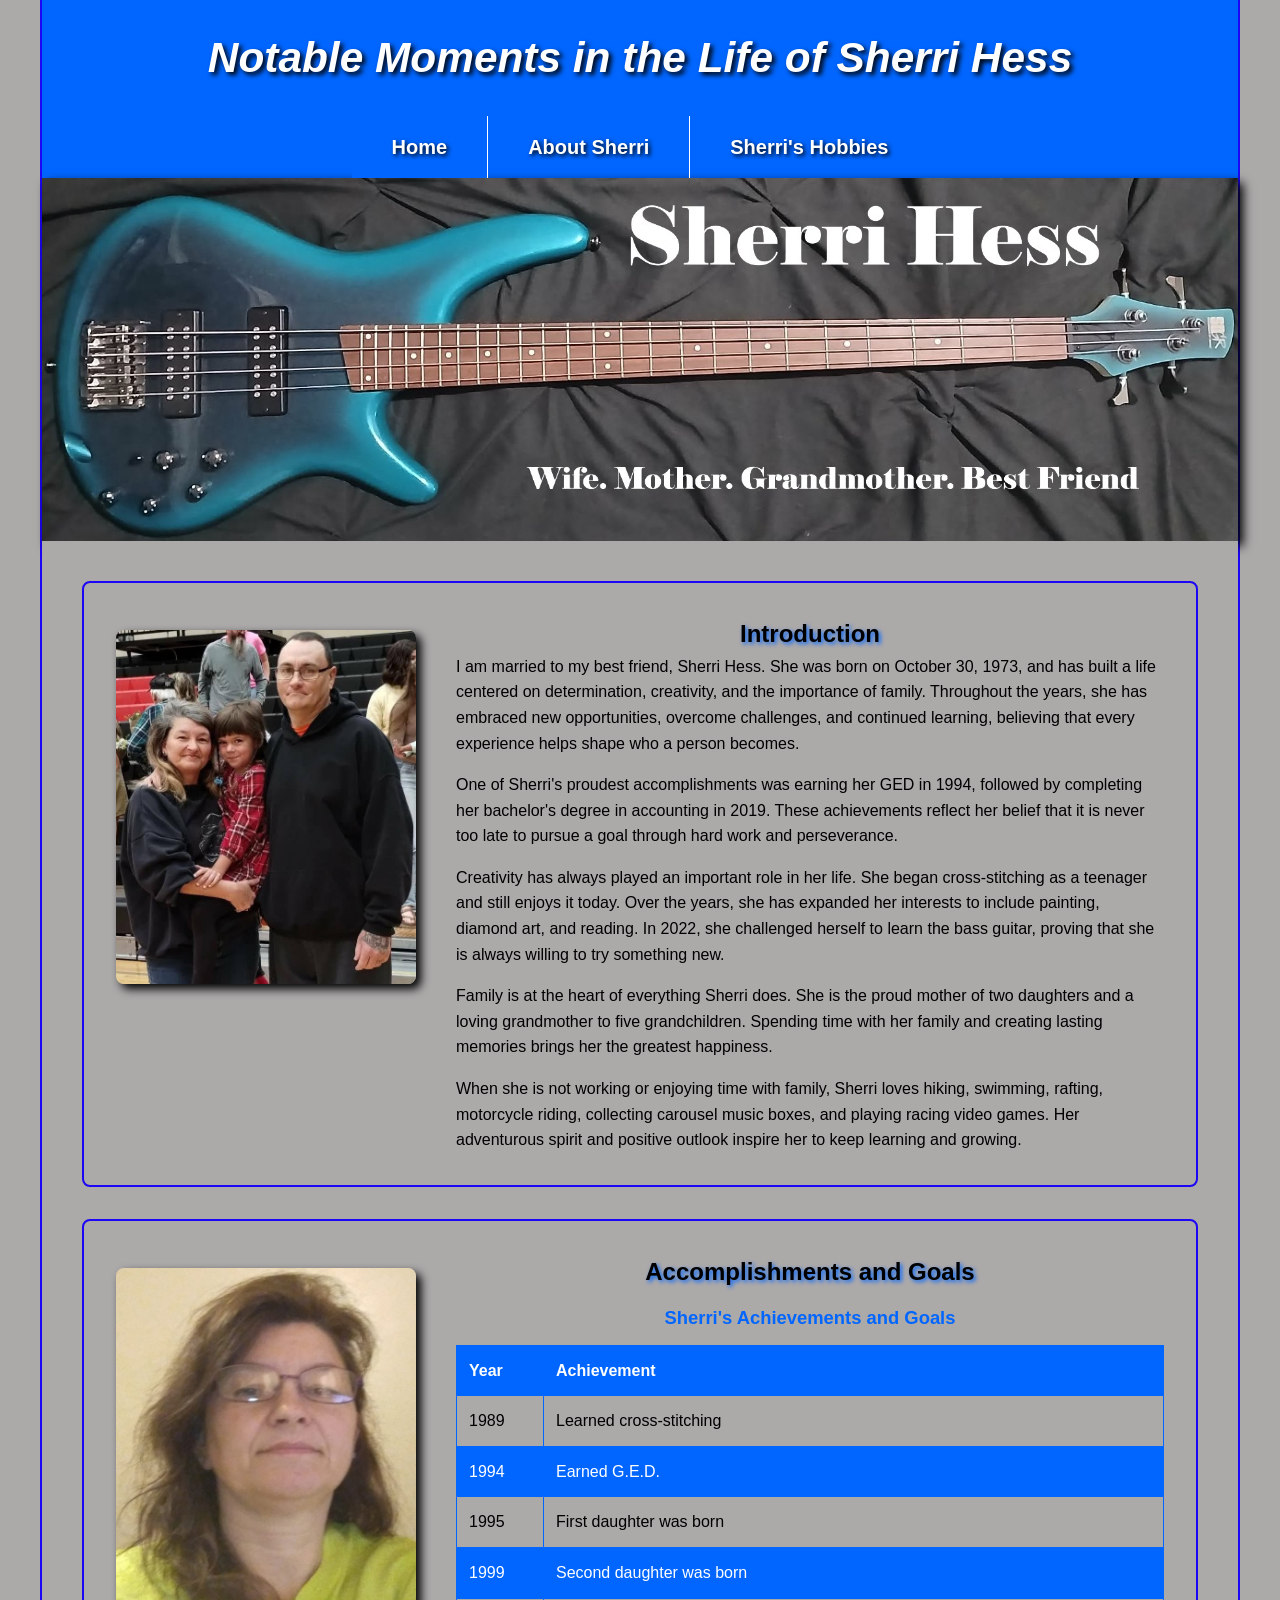
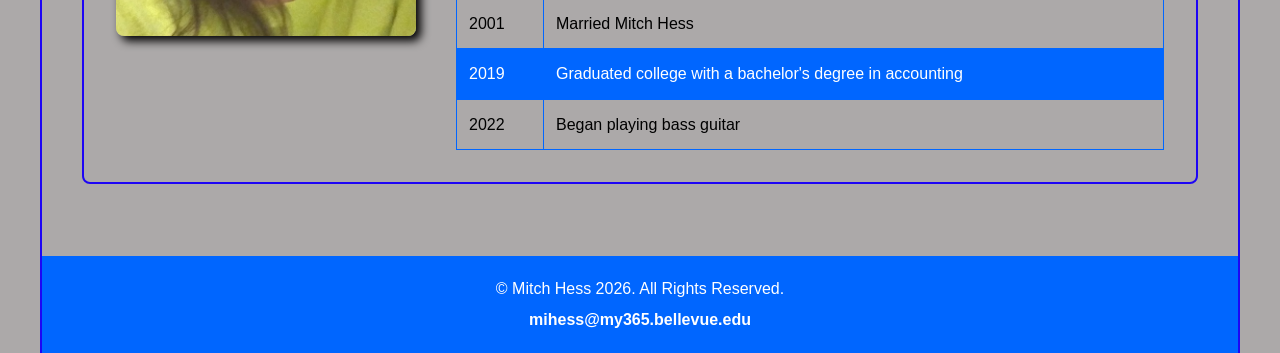
<file: index.html>
<!DOCTYPE html>
<!-- Student Name: Mitchell Hess
  File Name: index.html
  Date: July 11, 2026 -->
<html lang="en">
<head>
  <title>The Life of Sherri Hess</title>
  <meta charset="UTF-8">
  <meta name="viewport" content="width=device-width, initial-scale=1">
  <link rel="stylesheet" href="css/styles.css">
  <link rel="shortcut icon" href="images/favicon.ico">
  <link rel="icon" type="image/png" sizes="32x32" href="images/favicon-32.png">
  <link rel="apple-touch-icon" type="image/png" sizes="180x180" href="images/apple-touch-icon.png">
  <link rel="icon" sizes="192x192" href="images/android-chrome-192.png">
</head>
<body>

  <div id="container">

    <header>
      <a href="index.html">Notable Moments in the Life of Sherri Hess</a>
    </header>

    <nav aria-label="Primary navigation">
      <ul>
        <li><a href="index.html" class="active" aria-current="page">Home</a></li>
        <li><a href="about.html">About Sherri</a></li>
        <li><a href="hobbies.html">Sherri's Hobbies</a></li>
      </ul>
    </nav>

    <div id="hero">
      <img src="images/hero.jpg" alt="Wide banner showing Sherri's favorite bass guitar">
    </div>

    <main>

      <section class="content-row">
        <div class="subject-photo">
          <img src="images/sherri-graduation.jpg" alt="Sherri and her husband Mitch holding Emmie">
        </div>

        <div class="content-text">
          <h1>Introduction</h1>

          <p>I am married to my best friend, Sherri Hess. She was born on October 30, 1973, and has built a life centered on determination, creativity, and the importance of family. Throughout the years, she has embraced new opportunities, overcome challenges, and continued learning, believing that every experience helps shape who a person becomes.</p>

          <p>One of Sherri's proudest accomplishments was earning her GED in 1994, followed by completing her bachelor's degree in accounting in 2019. These achievements reflect her belief that it is never too late to pursue a goal through hard work and perseverance.</p>

          <p>Creativity has always played an important role in her life. She began cross-stitching as a teenager and still enjoys it today. Over the years, she has expanded her interests to include painting, diamond art, and reading. In 2022, she challenged herself to learn the bass guitar, proving that she is always willing to try something new.</p>

          <p>Family is at the heart of everything Sherri does. She is the proud mother of two daughters and a loving grandmother to five grandchildren. Spending time with her family and creating lasting memories brings her the greatest happiness.</p>

          <p>When she is not working or enjoying time with family, Sherri loves hiking, swimming, rafting, motorcycle riding, collecting carousel music boxes, and playing racing video games. Her adventurous spirit and positive outlook inspire her to keep learning and growing.</p>
        </div>
      </section>

      <section class="content-row">
        <div class="subject-photo">
          <img src="images/sherri-in-glasses.jpg" alt="Sherri wearing glasses in a selfie">
        </div>

        <div class="content-text">
          <h1>Accomplishments and Goals</h1>

          <ul class="mobile-achievements">
            <li><strong>1989:</strong> Learned cross-stitching</li>
            <li><strong>1994:</strong> Earned G.E.D.</li>
            <li><strong>1995:</strong> First daughter was born</li>
            <li><strong>1999:</strong> Second daughter was born</li>
            <li><strong>2001:</strong> Married Mitch Hess</li>
            <li><strong>2019:</strong> Graduated college with a bachelor's degree in accounting</li>
            <li><strong>2022:</strong> Began playing bass guitar</li>
          </ul>

          <div class="tab-desk">
            <table>
              <caption>Sherri's Achievements and Goals</caption>
              <thead>
                <tr>
                  <th scope="col">Year</th>
                  <th scope="col">Achievement</th>
                </tr>
              </thead>
              <tbody>
                <tr><td>1989</td><td>Learned cross-stitching</td></tr>
                <tr><td>1994</td><td>Earned G.E.D.</td></tr>
                <tr><td>1995</td><td>First daughter was born</td></tr>
                <tr><td>1999</td><td>Second daughter was born</td></tr>
                <tr><td>2001</td><td>Married Mitch Hess</td></tr>
                <tr><td>2019</td><td>Graduated college with a bachelor's degree in accounting</td></tr>
                <tr><td>2022</td><td>Began playing bass guitar</td></tr>
              </tbody>
            </table>
          </div>
        </div>
      </section>

    </main>

    <footer>
      <p>&copy; Mitch Hess 2026. All Rights Reserved.</p>
      <p><a href="mailto:mihess@my365.bellevue.edu" class="footer-link">mihess@my365.bellevue.edu</a></p>
    </footer>

  </div>

</body>
</html>
</file>
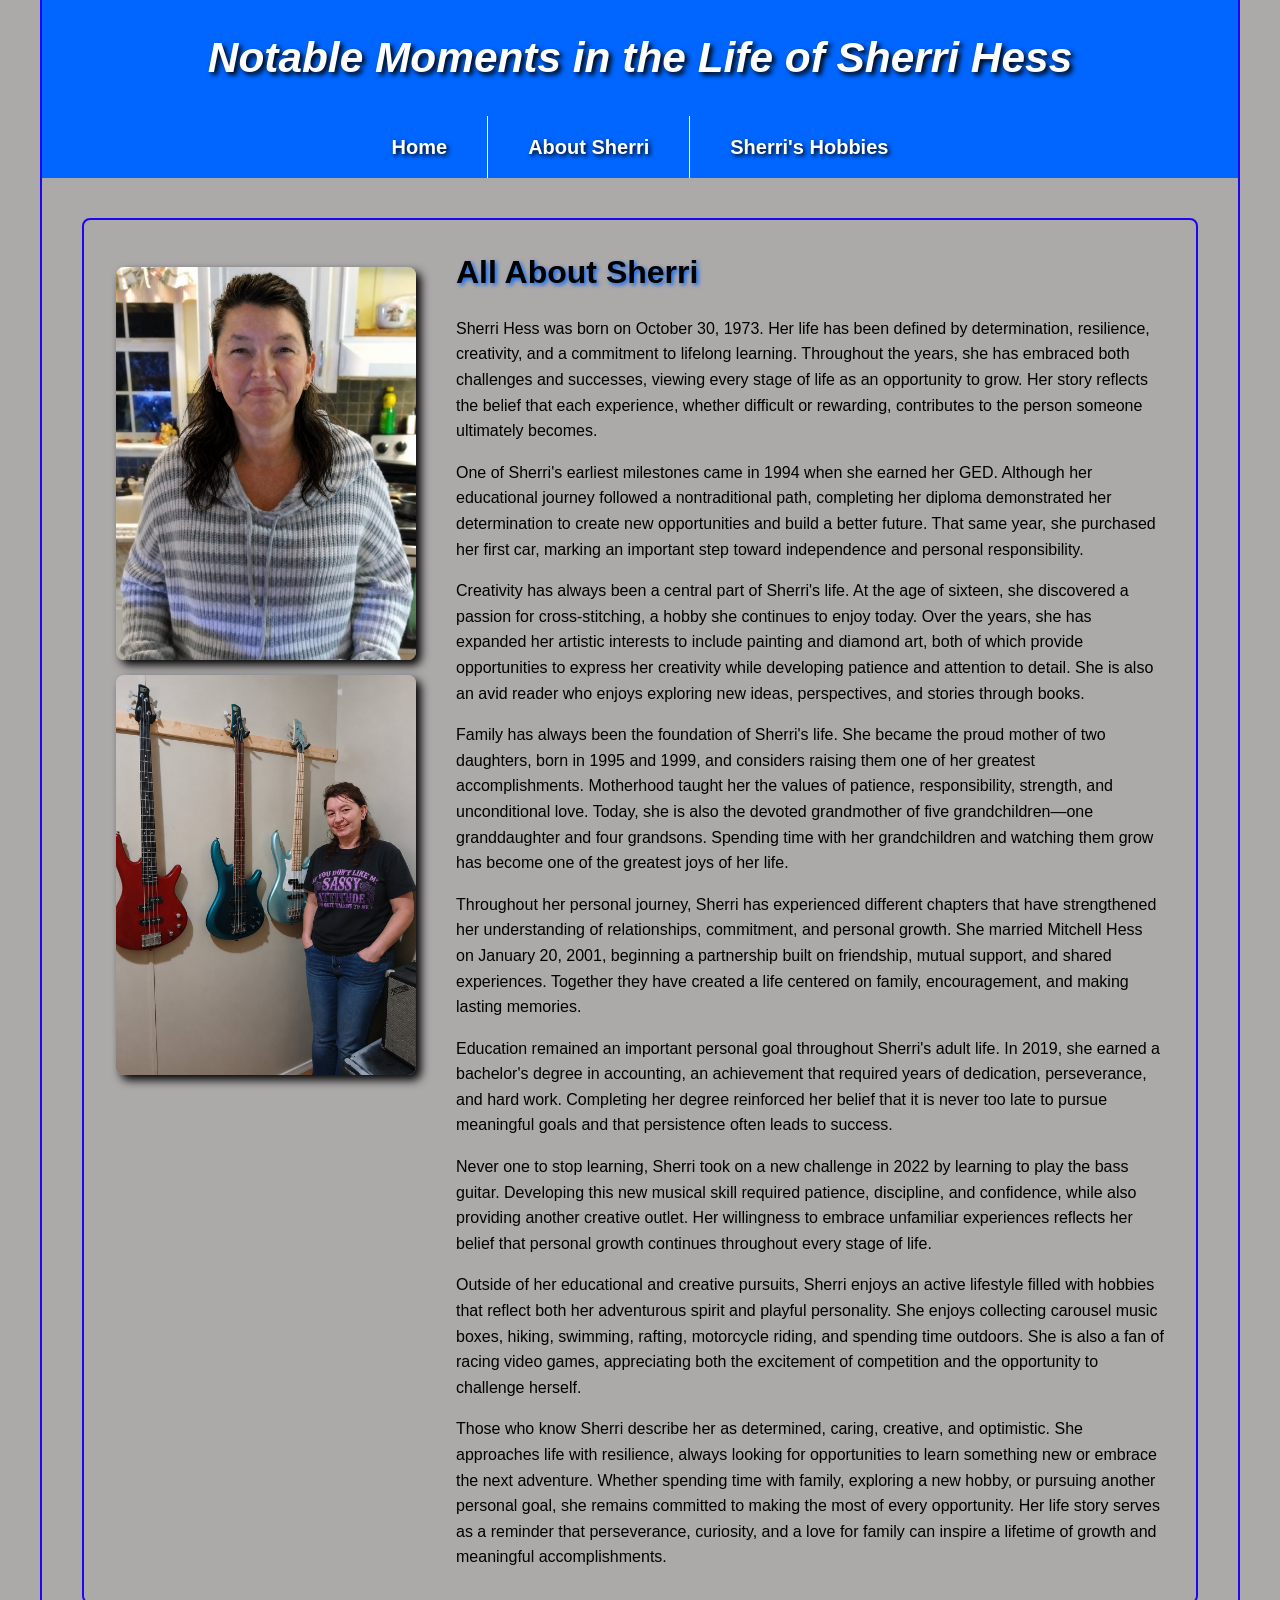
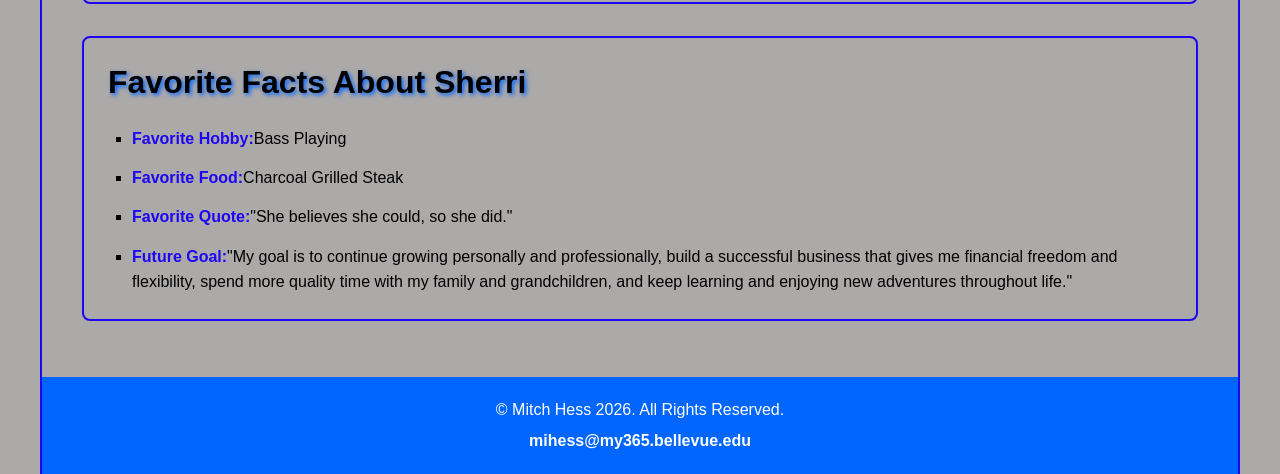
<file: about.html>
<!DOCTYPE html>
<!-- Student Name: Mitchell Hess
  File Name: about.html
  Date: July 15, 2026-->
<html lang="en">
<head>
  <title>About Sherri</title>
  <meta charset="UTF-8">
  <meta name="viewport" content="width=device-width, initial-scale=1">
  <link rel="stylesheet" href="css/styles.css">
  <link rel="shortcut icon" href="images/favicon.ico">
  <link rel="icon" type="image/png" sizes="32x32" href="images/favicon-32.png">
  <link rel="apple-touch-icon" type="image/png" sizes="180x180" href="images/apple-touch-icon.png">
  <link rel="icon" sizes="192x192" href="images/android-chrome-192.png">
</head>
<body>

  <div id="container">

  <!-- Use the header area for the website name or logo -->
  <header>
    <a href="index.html">Notable Moments in the Life of Sherri Hess</a>
  </header>

  <!-- Use the nav area to add hyperlinks to other pages within the website -->
  <nav aria-label="Primary navigation">
      <ul>
        <li><a href="index.html">Home</a></li>
        <li><a href="about.html" class="active" aria-current="page">About Sherri</a></li>
        <li><a href="hobbies.html">Sherri's Hobbies</a></li>
      </ul>
  </nav>

  <!-- Use the main area to add the main content of the webpage -->
  <main>

    <!-- About Sherri section -->
    <section class="content-row">

      <div class="subject-photo">
        <img src="images/sherri.jpg" alt="Portrait of Sherri">
        <img src="images/sherri-basses.jpg" alt="Sherri with a few of her basses">
      </div>

      <div class="content-text">

        <h2>All About Sherri</h2>

        <p>Sherri Hess was born on October 30, 1973. Her life has been defined by determination, resilience, creativity, and a commitment to lifelong learning. Throughout the years, she has embraced both challenges and successes, viewing every stage of life as an opportunity to grow. Her story reflects the belief that each experience, whether difficult or rewarding, contributes to the person someone ultimately becomes.</p>

        <p>One of Sherri's earliest milestones came in 1994 when she earned her GED. Although her educational journey followed a nontraditional path, completing her diploma demonstrated her determination to create new opportunities and build a better future. That same year, she purchased her first car, marking an important step toward independence and personal responsibility.</p>

        <p>Creativity has always been a central part of Sherri's life. At the age of sixteen, she discovered a passion for cross-stitching, a hobby she continues to enjoy today. Over the years, she has expanded her artistic interests to include painting and diamond art, both of which provide opportunities to express her creativity while developing patience and attention to detail. She is also an avid reader who enjoys exploring new ideas, perspectives, and stories through books.</p>

        <p>Family has always been the foundation of Sherri's life. She became the proud mother of two daughters, born in 1995 and 1999, and considers raising them one of her greatest accomplishments. Motherhood taught her the values of patience, responsibility, strength, and unconditional love. Today, she is also the devoted grandmother of five grandchildren—one granddaughter and four grandsons. Spending time with her grandchildren and watching them grow has become one of the greatest joys of her life.</p>

        <p>Throughout her personal journey, Sherri has experienced different chapters that have strengthened her understanding of relationships, commitment, and personal growth. She married Mitchell Hess on January 20, 2001, beginning a partnership built on friendship, mutual support, and shared experiences. Together they have created a life centered on family, encouragement, and making lasting memories. </p>

        <p>Education remained an important personal goal throughout Sherri's adult life. In 2019, she earned a bachelor's degree in accounting, an achievement that required years of dedication, perseverance, and hard work. Completing her degree reinforced her belief that it is never too late to pursue meaningful goals and that persistence often leads to success.</p>

        <p>Never one to stop learning, Sherri took on a new challenge in 2022 by learning to play the bass guitar. Developing this new musical skill required patience, discipline, and confidence, while also providing another creative outlet. Her willingness to embrace unfamiliar experiences reflects her belief that personal growth continues throughout every stage of life.</p>

        <p>Outside of her educational and creative pursuits, Sherri enjoys an active lifestyle filled with hobbies that reflect both her adventurous spirit and playful personality. She enjoys collecting carousel music boxes, hiking, swimming, rafting, motorcycle riding, and spending time outdoors. She is also a fan of racing video games, appreciating both the excitement of competition and the opportunity to challenge herself.</p>

        <p>Those who know Sherri describe her as determined, caring, creative, and optimistic. She approaches life with resilience, always looking for opportunities to learn something new or embrace the next adventure. Whether spending time with family, exploring a new hobby, or pursuing another personal goal, she remains committed to making the most of every opportunity. Her life story serves as a reminder that perseverance, curiosity, and a love for family can inspire a lifetime of growth and meaningful accomplishments.</p>

      </div>

    </section>

    <!-- Favorite Facts Section-->
    <section id="favorite-facts">

      <h2>Favorite Facts About Sherri</h2>

      <ul>
        <li><strong>Favorite Hobby:</strong>Bass Playing</li>
        <li><strong>Favorite Food:</strong>Charcoal Grilled Steak</li>
        <li><strong>Favorite Quote:</strong>"She believes she could, so she did."</li>
        <li><strong>Future Goal:</strong>"My goal is to continue growing personally and professionally, build a successful business that gives me financial freedom and flexibility, spend more quality time with my family and grandchildren, and keep learning and enjoying new adventures throughout life."</li>
      </ul>

    </section>

  </main>

  <!-- Use the footer area to add webpage footer content -->
  <footer>
    <p>&copy; Mitch Hess 2026. All Rights Reserved.</p>
    <p><a href="mailto:mihess@my365.bellevue.edu" class="footer-link">mihess@my365.bellevue.edu</a></p>
  </footer>

  </div>

</body>
</html>
</file>
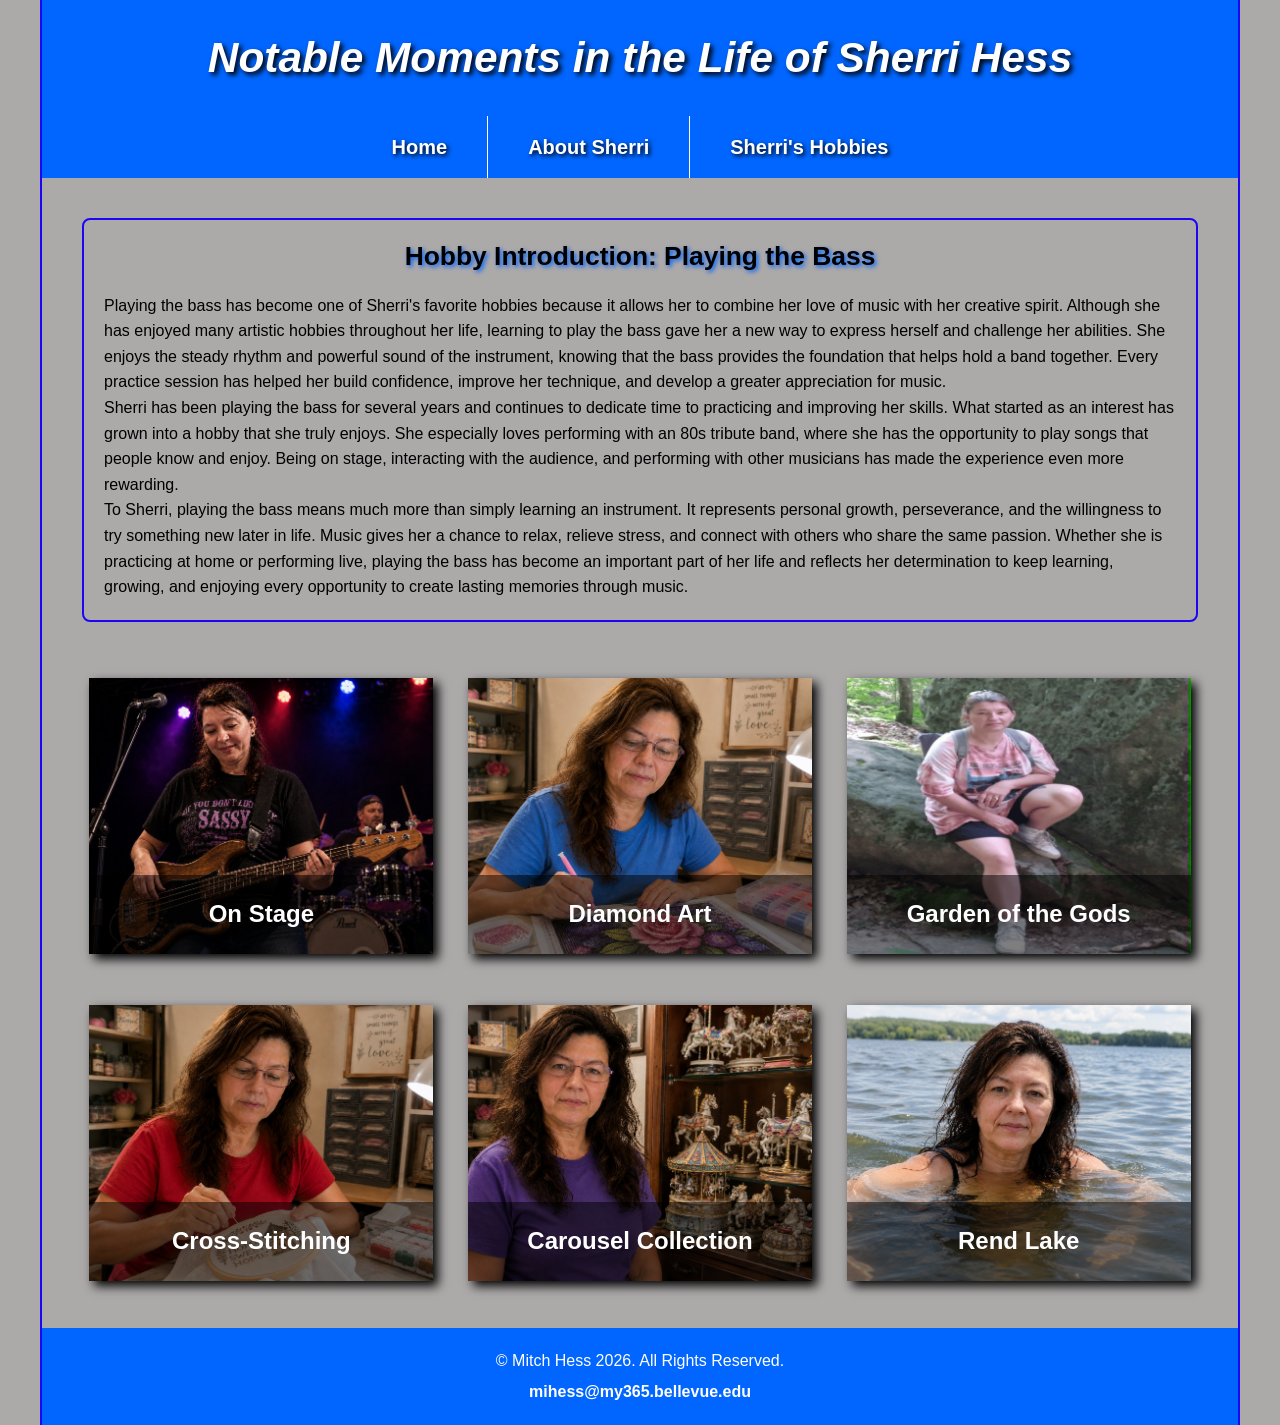
<file: hobbies.html>
<!DOCTYPE html>
<!-- Student Name: Mitchell Hess
  File Name: hobbies.html
  Date: July 25, 2026-->
<html lang="en">
<head>
  <title>Sherri's Hobbies</title>
  <meta charset="UTF-8">
  <meta name="viewport" content="width=device-width, initial-scale=1">
  <link rel="stylesheet" href="css/styles.css">
  <link rel="shortcut icon" href="images/favicon.ico">
  <link rel="icon" type="image/png" sizes="32x32" href="images/favicon-32.png">
  <link rel="apple-touch-icon" type="image/png" sizes="180x180" href="images/apple-touch-icon.png">
  <link rel="icon" sizes="192x192" href="images/android-chrome-192.png">
</head>
<body>

  <div id="container">

  <!-- Use the header area for the website name or logo -->
  <header>
    <a href="index.html">Notable Moments in the Life of Sherri Hess</a>
  </header>

  <!-- Use the nav area to add hyperlinks to other pages within the website -->
  <nav aria-label="Primary navigation">
    <ul>
      <li><a href="index.html">Home</a></li>
      <li><a href="about.html">About Sherri</a></li>
      <li><a href="hobbies.html" class="active" aria-current="page">Sherri's Hobbies</a></li>
    </ul>
  </nav>

  <!-- Use the main area to add the main content of the webpage -->
  <main>

    <div class="hobby-text">

      <h1>Hobby Introduction: Playing the Bass</h1>
      <p>Playing the bass has become one of Sherri's favorite hobbies because it allows her to combine her love of music with her creative spirit. Although she has enjoyed many artistic hobbies throughout her life, learning to play the bass gave her a new way to express herself and challenge her abilities. She enjoys the steady rhythm and powerful sound of the instrument, knowing that the bass provides the foundation that helps hold a band together. Every practice session has helped her build confidence, improve her technique, and develop a greater appreciation for music.</p>
      <p>Sherri has been playing the bass for several years and continues to dedicate time to practicing and improving her skills. What started as an interest has grown into a hobby that she truly enjoys. She especially loves performing with an 80s tribute band, where she has the opportunity to play songs that people know and enjoy. Being on stage, interacting with the audience, and performing with other musicians has made the experience even more rewarding.</p>
      <p>To Sherri, playing the bass means much more than simply learning an instrument. It represents personal growth, perseverance, and the willingness to try something new later in life. Music gives her a chance to relax, relieve stress, and connect with others who share the same passion. Whether she is practicing at home or performing live, playing the bass has become an important part of her life and reflects her determination to keep learning, growing, and enjoying every opportunity to create lasting memories through music.</p>

    </div>

    <div class="grid">

      <figure class="frame">
        <a href="https://www.fender.com/articles/techniques/how-to-play-bass-guitar" target="_blank"><img src="images/sherri-stage.jpg" alt="Sherri playing bass on stage">
        <figcaption class="pic-text">On Stage</figcaption></a>
      </figure>

      <figure class="frame">
        <a href="https://madewithdiamonds.com/blogs/diamond-painting-guide/diamond-painting-for-beginners" target="_blank"><img src="images/sherri-art.jpg" alt="Sherri doing diamond art">
        <figcaption class="pic-text">Diamond Art</figcaption></a>
      </figure>

      <figure class="frame">
        <a href="https://www.shawneeforest.com/garden-of-the-gods/" target="_blank"><img src="images/sherri-hiking.png" alt="Sherri hiking in Southern Illinois">
        <figcaption class="pic-text">Garden of the Gods</figcaption></a>
      </figure>

      <figure class="frame">
        <a href="https://www.craftpassion.com/how-to-cross-stitch/" target="_blank"><img src="images/sherri-stitching.jpg" alt="Sherri cross-stitching">
        <figcaption class="pic-text">Cross-Stitching</figcaption></a>
      </figure>

      <figure class="frame">
        <a href="https://toyinsight.org/best-carousel-horse-music-box-collection/" target="_blank"><img src="images/sherri- carousel.jpg" alt="Sherri's carousel collection'">
        <figcaption class="pic-text">Carousel Collection</figcaption></a>
      </figure>

      <figure class="frame">
        <a href="https://www.recreation.gov/gateways/1690" target="_blank"><img src="images/sherri-swimming.jpg" alt="Sherri swimming in a lake">
        <figcaption class="pic-text">Rend Lake</figcaption></a>
      </figure>

    </div>


  </main>

  <!-- Use the footer area to add webpage footer content -->
  <footer>
    <p>&copy; Mitch Hess 2026. All Rights Reserved.</p>
    <p><a href="mailto:mihess@my365.bellevue.edu" class="footer-link">mihess@my365.bellevue.edu</a></p>
  </footer>

  </div>

</body>
</html>
</file>
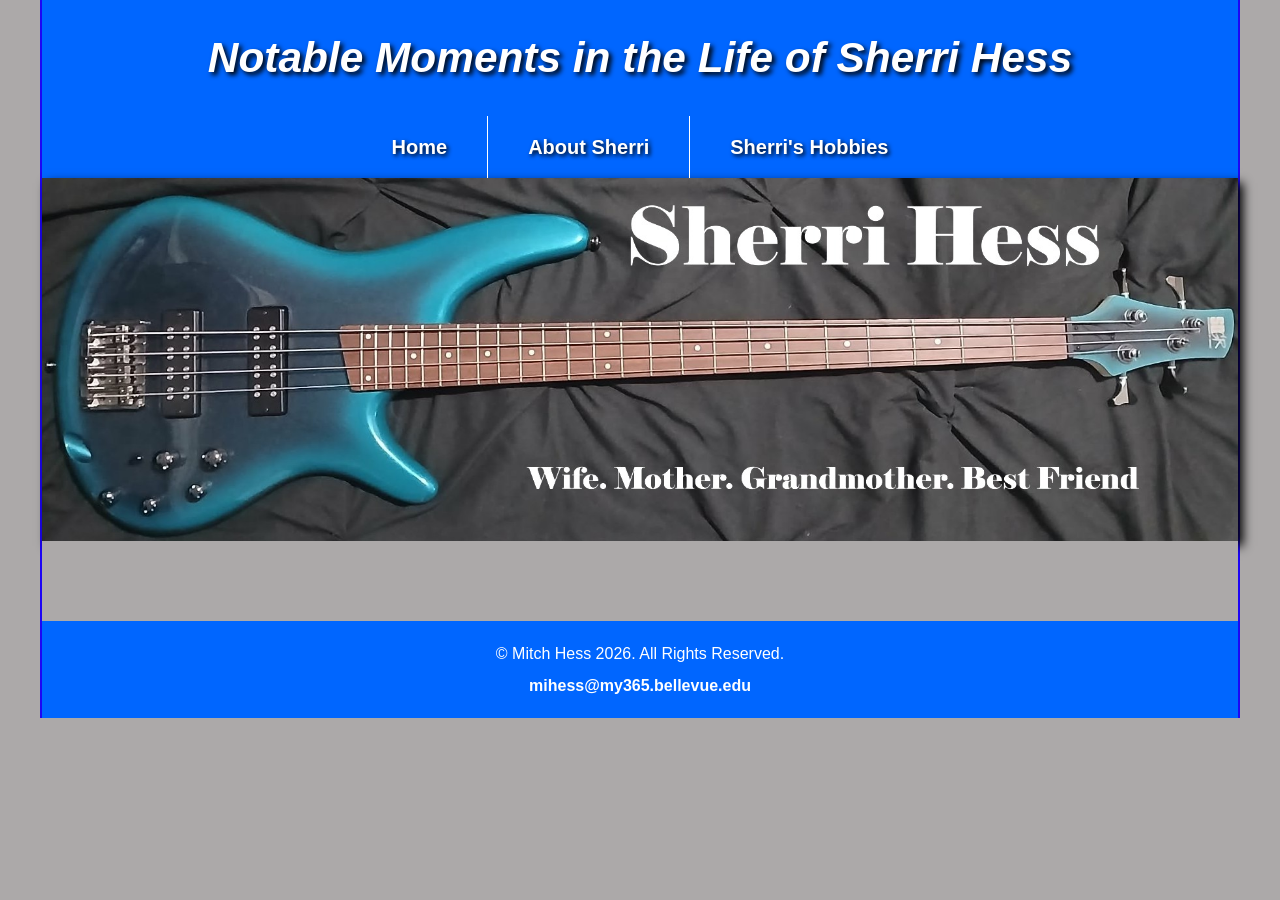
<file: template.html>
<!DOCTYPE html>
<!-- Student Name: Mitchell Hess
  File Name: template.html
  Date: July 11, 2026-->
<html lang="en">
<head>
  <title>bioSite: Template</title>
  <meta charset="UTF-8">
  <link rel="stylesheet" href="css/styles.css">
  <link rel="shortcut icon" href="images/favicon.ico">
  <link rel="icon" type="image/png" sizes="32x32" href="images/favicon-32.png">
  <link rel="apple-touch-icon" type="image/png" sizes="180x180" href="images/apple-touch-icon.png">
  <link rel="icon" sizes="192x192" href="images/android-chrome-192.png">
</head>
<body>

  <div id="container">

  <!-- Use the header area for the website name or logo -->
  <header>
    <a href="index.html">Notable Moments in the Life of Sherri Hess</a>
  </header>

  <!-- Use the nav area to add hyperlinks to other pages within the website -->
  <nav>
    <nav>
      <ul>
        <li><a href="index.html">Home</a></li>
        <li><a href="about.html">About Sherri</a></li>
        <li><a href="hobbies.html">Sherri's Hobbies</a></li>
      </ul>
    </nav>
  </nav>

  <!-- Hero image area -->
    <div id="hero">
      <img src="images/hero.jpg"
           alt="Wide banner showing Sherri's favorite bass.">
    </div>

  <!-- Use the main area to add the main content of the webpage -->
  <main>

    <div>
    </div>

  </main>

  <!-- Use the footer area to add webpage footer content -->
  <footer>
    <p>&copy; Mitch Hess 2026. All Rights Reserved.</p>
    <p><a href="mailto:mihess@my365.bellevue.edu" class="footer-link">mihess@my365.bellevue.edu</a></p>
  </footer>

  </div>

</body>
</html>
</file>
<file: css/styles.css>
/*
Author: Mitchell Hess
Date: July 11, 2026
File Name: styles.css
*/

/* CSS reset */
body, header, nav, main, section, footer, div, h1, h2, p, ul, li, table, caption, thead, tbody, tr, th, td, img {
  margin: 0;
  padding: 0;
  border: 0;
}

/* Box sizing */
* {
  box-sizing: border-box;
}

/* Mobile-first base styles */
body {
  background-color: #aca9a9;
  color: #000;
  font-family: Arial, Helvetica, sans-serif;
  line-height: 1.6;
}

img {
  display: block;
  max-width: 100%;
  box-shadow: 5px 5px 10px #000000;
  margin-top: 5%;
}

#container {
  width: 100%;
  margin: 0 auto;
  background-color: #aca9a9;
}

/* Header */
header {
  padding: 1.25em 1em;
  text-align: center;
  background-color: #0066ff;
}

header a {
  color: #ffffff;
  font-size: 1.65em;
  font-style: italic;
  font-weight: bold;
  text-decoration: none;
  text-shadow: 3px 3px 5px #000000;
}

header a:visited {
  color: #ffffff;
}

header a:hover,
header a:focus {
  color: #aca9a9;
}

header a:active {
  color: #aca9a9;
}

/* Navigation */
nav {
  background-color: #0066ff;
}

nav ul {
  list-style-type: none;
  text-align: center;
}

nav li {
  border-top: 1px solid #ffffff;
  font-family: Geneva, Arial, sans-serif;
  font-size: 1.1em;
  font-weight: bold;
}

nav li:first-child {
  border-top: 0;
}

nav li a {
  display: block;
  padding: 0.85em 1em;
  color: #ffffff;
  text-decoration: none;
  text-shadow: 2px 2px 4px #000000;
}

nav li a:visited {
  color: #ffffff;
}

nav li a:hover, nav li a:focus {
  color: #0066ff;
  background-color: #aca9a9;
}

nav li a:active {
  color: #aca9a9;
}

nav li a.active {
  background-color: #0066ff;
  color: #ffffff;
}

/* Hero image */
#hero img {
  width: 100%;
  max-height: 360px;
  object-fit: cover;
  margin-top: 0%;
}

/* Main content */
main {
  padding: 1.25em;
  background-color: #aca9a9;
}

.content-row {
  display: block;
  margin-bottom: 2em;
  padding: 1.25em;
  background-color: #aca9a9;
  border-radius: 8px;
  border: 2px solid #1d05f5;
}

.subject-photo {
  max-width: 420px;
  margin: 0 auto 1.25em;
}

.subject-photo img {
  width: 100%;
  height: auto;
  border-radius: 8px;
}

.content-text h1 {
  text-align: center;
  font-size: 1.5em;
  text-shadow: 2px 2px 4px #0066ff;
}

.content-text h2, #favorite-facts h2 {
  margin-bottom: 0.75em;
  color: #000;
  font-size: 1.65em;
  line-height: 1.25;
  text-align: center;
  text-shadow: 2px 2px 4px #0066ff;
}

.content-text p {
  margin-bottom: 1em;
}

.content-text p:last-child {
  margin-bottom: 0;
}

.hobby-text {
  display: block;
  margin-bottom: 2em;
  padding: 1.25em;
  background-color: #aca9a9;
  border-radius: 8px;
  border: 2px solid #1d05f5;
}

.hobby-text h1 {
  margin-bottom: 0.75em;
  color: #000;
  font-size: 1.65em;
  line-height: 1.25;
  text-align: center;
  text-shadow: 2px 2px 4px #0066ff;
}

.frame {
  position: relative;
  max-width: 450px;
  margin: 2%;
}

.pic-text {
  position: absolute;
  bottom: 0;
  background: rgba(0, 0, 0, 0.5);
  color: #fff;
  width: 100%;
  padding: 20px;
  text-align: center;
  font-family: Verdana, Arial, sans-serif;
  font-size: 1.5em;
  font-weight: bold;
}

/* Mobile accomplishments list */
.mobile-achievements {
  list-style-position: inside;
  margin-top: 0.75em;
}

.mobile-achievements li {
  margin-bottom: 0.65em;
  padding: 0.7em;
  background-color: #aca9a9;
  border-left: 4px solid #0066ff;
}

/* Table is hidden on small mobile screens */
.tab-desk {
  display: none;
}

table {
  width: 100%;
  border-collapse: collapse;
  background-color: #aca9a9;
}

caption {
  padding: 0.65em;
  color: #0066ff;
  font-size: 1.15em;
  font-weight: bold;
}

th,
td {
  padding: 0.75em;
  border: 1px solid #0066ff;
  text-align: left;
}

th {
  background-color: #0066ff;
  color: #ffffff;
}

tbody tr:nth-child(even) {
  background-color: #0066ff;
  color: #ffffff;
}

/* Favorite Facts */
#favorite-facts {
  margin-bottom: 1em;
  padding: 1.5em;
  background-color: #aca9a9;
  border-radius: 8px;
  border: 2px solid #1d05f5;
}

#favorite-facts ul {
  padding-left: 1.5em;
  list-style-type: square;
}

#favorite-facts li {
  margin-bottom: 0.85em;
}

#favorite-facts li:last-child {
  margin-bottom: 0;
}

#favorite-facts strong {
  color: #1d05f5;
}

/* Footer */
footer {
  padding: 1.25em 1em;
  text-align: center;
  background-color: #0066ff;
  color: #ffffff;
}

footer p + p {
  margin-top: 0.35em;
}

.footer-link {
  color: #ffffff;
  font-weight: bold;
  text-decoration: none;
}

.footer-link:hover,
.footer-link:focus {
  text-decoration: underline;
}


/* Hobbies page: small mobile screens */
@media screen and (max-width: 599px) {
  .hobby-text {
    padding: 1em;
  }

  .hobby-text h1 {
    font-size: 1.45em;
  }

  .hobby-text p {
    margin-bottom: 1em;
    font-size: 1em;
    line-height: 1.7;
  }

  .hobby-text p:last-child {
    margin-bottom: 0;
  }

  .grid {
    display: block;
  }

  .frame {
    width: 100%;
    max-width: none;
    margin: 0 0 1.5em;
  }

  .frame img {
    width: 100%;
    height: auto;
    margin-top: 0;
  }

  .pic-text {
    padding: 0.75em;
    font-size: 1em;
    line-height: 1.3;
  }
}

/* Tablet viewport */
@media screen and (min-width: 600px) {
  header a {
    font-size: 2.15em;
  }

  nav ul {
    display: flex;
    justify-content: center;
  }

  nav li {
    border-top: 0;
    border-right: 1px solid #ffffff;
    font-size: 1.15em;
  }

  nav li:last-child {
    border-right: 0;
  }

  nav li a {
    padding: 0.75em 1.5em;
  }

  main {
    padding: 2em;
  }

  .content-row {
    display: flex;
    align-items: flex-start;
    gap: 2em;
    padding: 1.5em;
  }

  .subject-photo {
    flex: 0 0 34%;
    max-width: 300px;
    margin: 0;
  }

  .content-text {
    flex: 1;
    min-width: 0;
  }

  .content-text h2,
  #favorite-facts h2 {
    text-align: left;
  }

  .mobile-achievements {
    display: none;
  }

  .tab-desk {
    display: block;
    overflow-x: auto;
  }

  .grid {
    display: grid;
    grid-template-columns: auto auto auto;
    grid-gap: 20px;
  }

}

/* Desktop viewport */
@media screen and (min-width: 900px) {
  #container {
    width: 94%;
    max-width: 1200px;
    border-right: 2px solid #1d05f5;
    border-left: 2px solid #1d05f5;
    background-color: #aca9a9;
  }

  header {
    padding: 1.5em;
  }

  header a {
    font-size: 2.65em;
  }

  nav li {
    font-size: 1.25em;
  }

  nav li a {
    padding: 0.75em 2em;
  }

  #hero img {
    max-height: 430px;
  }

  main {
    padding: 2.5em;
  }

  .content-row {
    gap: 2.5em;
    padding: 2em;
  }

  .subject-photo {
    flex-basis: 300px;
  }

  .content-text h2,
  #favorite-facts h2 {
    font-size: 2em;
  }
}

/* Large desktop viewport */
@media screen and (min-width: 1300px) {
  body {
    background: linear-gradient(#0066ff, #1d05f5);
  }

  #container {
    max-width: 1400px;
  }

  header a {
    font-size: 3em;
  }

  main {
    padding: 3em;
  }

  .content-row {
    gap: 3em;
  }

  .subject-photo {
    flex-basis: 340px;
    max-width: 340px;
  }

  body {
    font-size: 1.05em;
  }
}

/* Print styles */
@media print {
  body,
  #container,
  .content-row,
  #favorite-facts {
    background-color: #ffffff;
    box-shadow: none;
  }

  nav,
  #hero,
  footer {
    display: none;
  }

  .tab-desk {
    display: block;
  }
}
</file>
